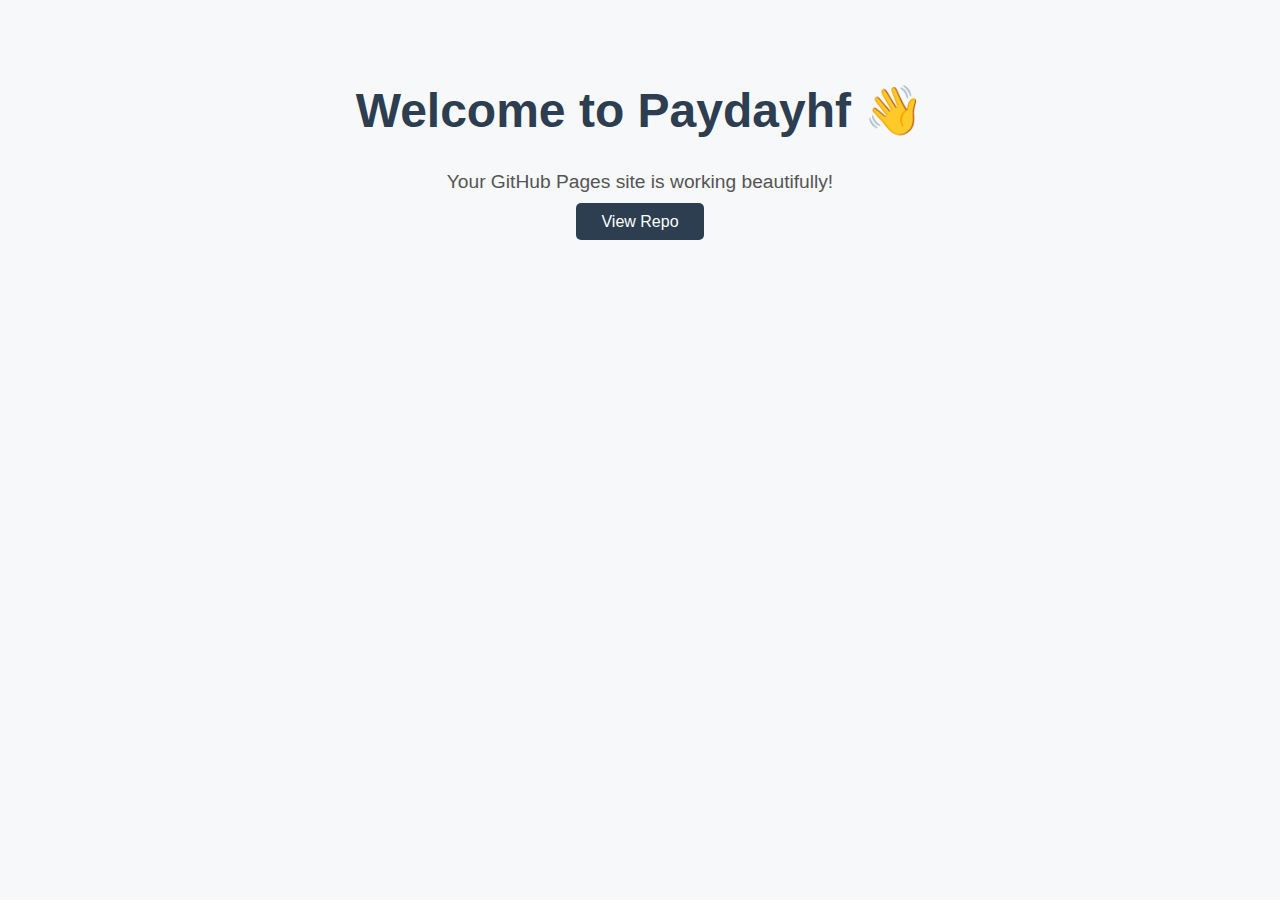
<file: index.html>
<!DOCTYPE html>
<html lang="en">
<head>
  <meta charset="UTF-8" />
  <meta name="viewport" content="width=device-width, initial-scale=1.0"/>
  <title>Paydayhf</title>
  <style>
    body {
      margin: 0;
      font-family: 'Segoe UI', sans-serif;
      background-color: #f7f8fa;
      text-align: center;
      padding: 50px;
    }
    h1 {
      font-size: 3em;
      color: #2c3e50;
    }
    p {
      color: #555;
      font-size: 1.2em;
    }
    .btn {
      margin-top: 20px;
      background: #2c3e50;
      color: white;
      padding: 10px 25px;
      border: none;
      border-radius: 5px;
      text-decoration: none;
      font-size: 1em;
      cursor: pointer;
    }
    .btn:hover {
      background: #34495e;
    }
  </style>
</head>
<body>
  <h1>Welcome to Paydayhf 👋</h1>
  <p>Your GitHub Pages site is working beautifully!</p>
  <a class="btn" href="https://github.com/Sotydaniel/Paydayhf" target="_blank">View Repo</a>
</body>
</html>
</file>
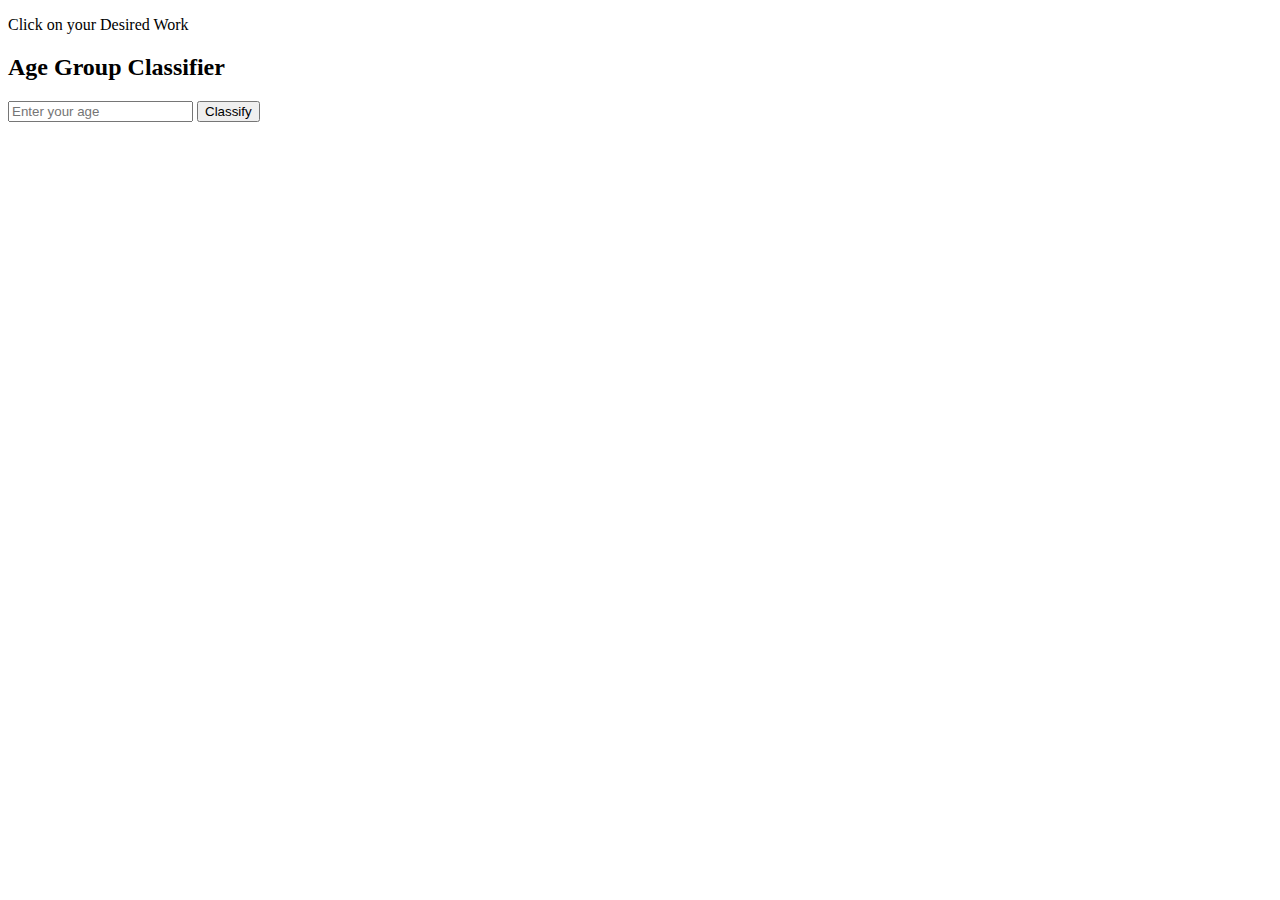
<file: Checker/Age Group Classifier.html>
<!DOCTYPE html>
<html lang="en">
<head>
    <meta charset="UTF-8">
    <meta name="viewport" content="width=device-width, initial-scale=1.0">
    <title>Document</title>
</head>
<body>
    <p>
    Click on your Desired Work
</p>    

 <div class="container">
<div class="section">
      <h2>Age Group Classifier</h2>
      <input type="number" id="ageInput" placeholder="Enter your age" />
      <button onclick="classifyAge()">Classify</button>
      <div class="result" id="ageGroupResult"></div>
    </div>
  </div>


<script>
 function classifyAge() {
      const age = parseInt(document.getElementById("ageInput").value);
      let group = "senior";
      if (age < 13) group = "child";
      else if (age < 20) group = "teenager";
      else if (age < 65) group = "adult";
      document.getElementById("ageGroupResult").innerText = `You are a ${group}.`;
    }
</script>
</body>
</html>
</file>
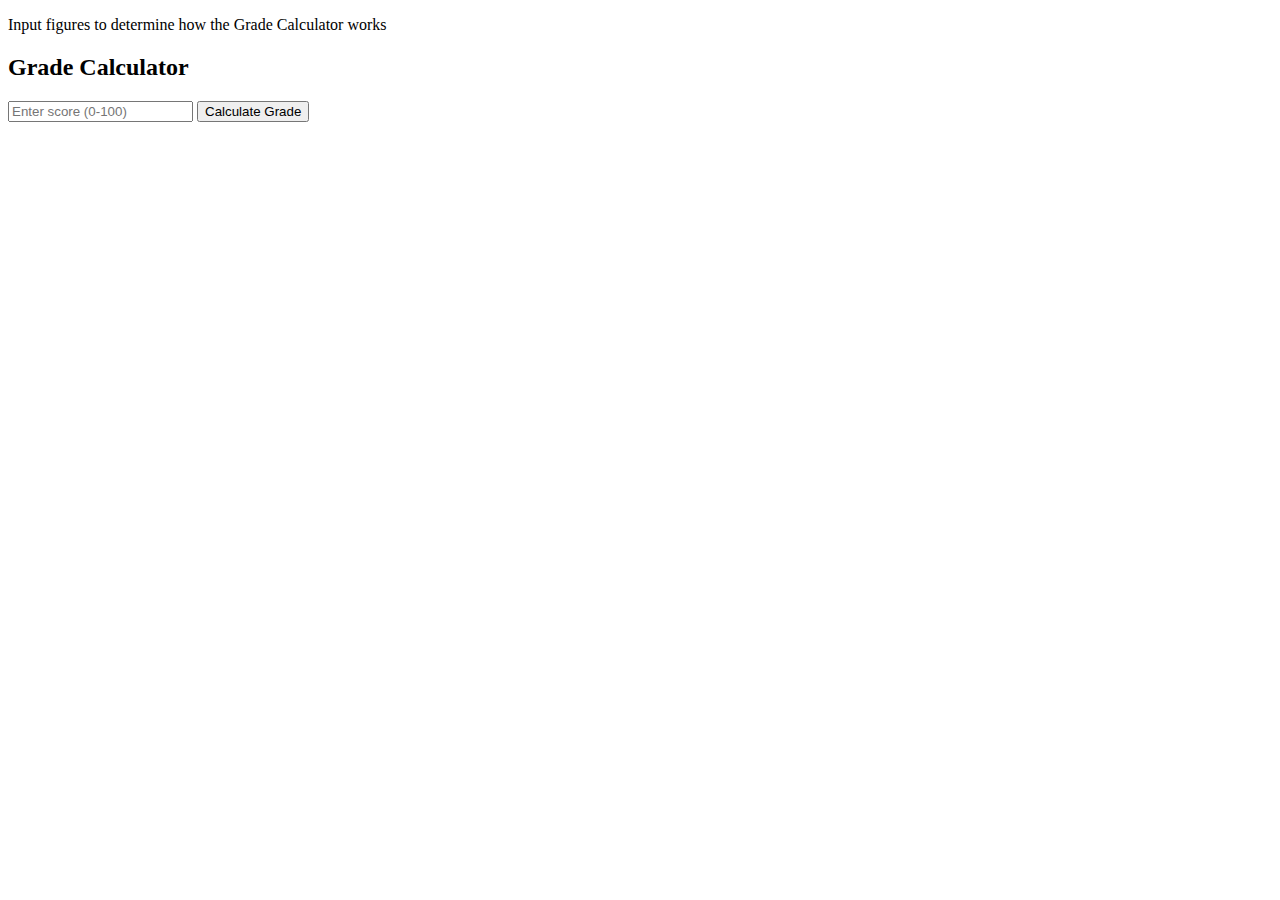
<file: Checker/Grade Calculator.html>
<!DOCTYPE html>
<html lang="en">
<head>
    <meta charset="UTF-8">
    <meta name="viewport" content="width=device-width, initial-scale=1.0">
    <title>Document</title>
</head>
<body>
<p>
    Input figures to determine how the Grade Calculator works
</p>    

 <div class="container">
<div class="section">
      <h2>Grade Calculator</h2>
      <input type="number" id="scoreInput" placeholder="Enter score (0-100)" />
      <button onclick="calculateGrade()">Calculate Grade</button>
      <div class="result" id="gradeResult"></div>
    </div>
</div>

<script>
    function calculateGrade() {
      const score = parseFloat(document.getElementById("scoreInput").value);
      let grade = "F";
      if (score >= 90) grade = "A";
      else if (score >= 80) grade = "B";
      else if (score >= 70) grade = "C";
      else if (score >= 60) grade = "D";
      document.getElementById("gradeResult").innerText = `Your grade is ${grade}.`;
    }

</script>
</body>
</html>
</file>
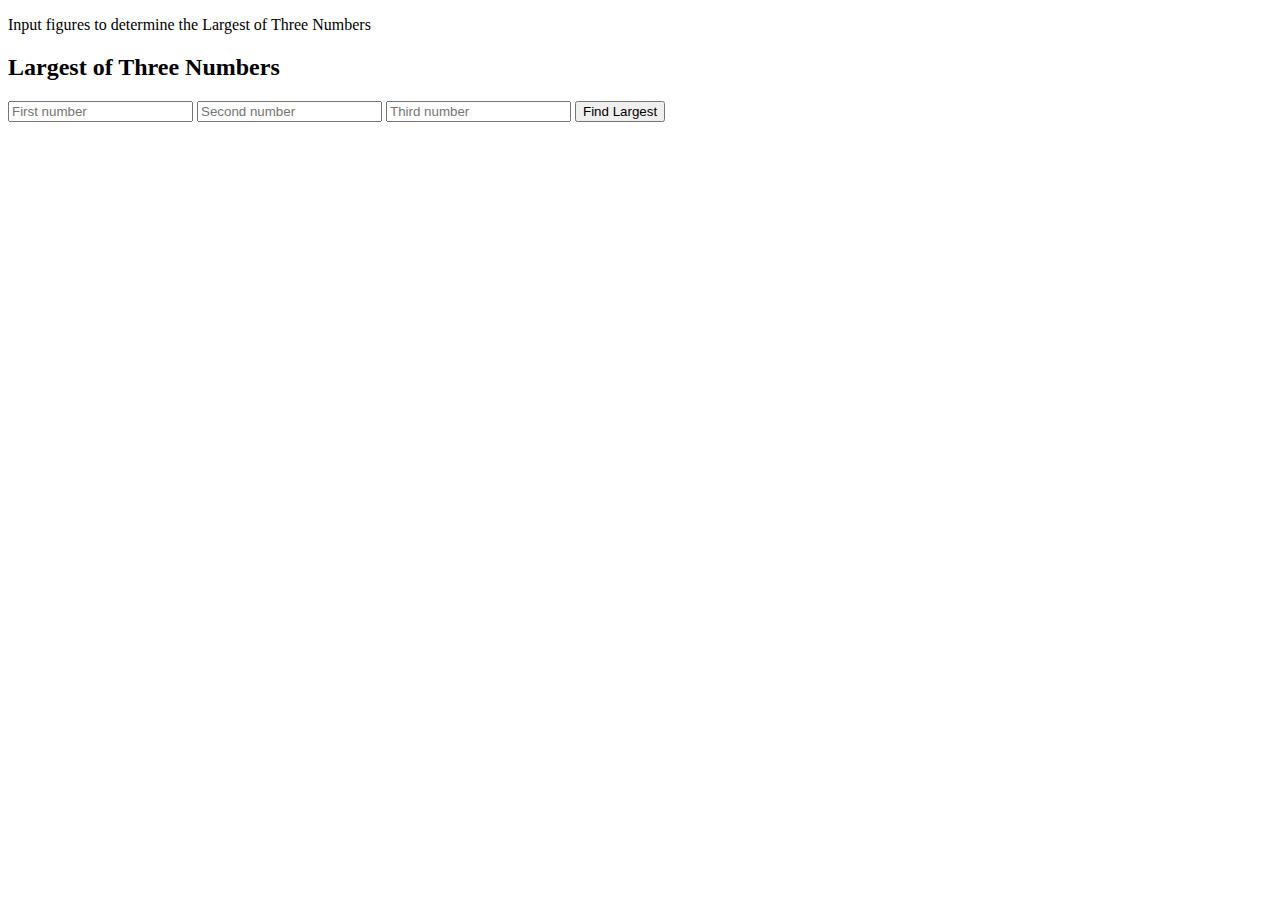
<file: Checker/Largest of Three Numbers.html>
<!DOCTYPE html>
<html lang="en">
<head>
    <meta charset="UTF-8">
    <meta name="viewport" content="width=device-width, initial-scale=1.0">
    <title>Document</title>
</head>
<body>
<p>
    Input figures to determine the Largest of Three Numbers
</p>    

 <div class="container">

     <div class="section">
      <h2>Largest of Three Numbers</h2>
      <input type="number" id="num1" placeholder="First number" />
      <input type="number" id="num2" placeholder="Second number" />
      <input type="number" id="num3" placeholder="Third number" />
      <button onclick="findLargest()">Find Largest</button>
      <div class="result" id="largestResult"></div>
    </div>
    </div>

    <script>
        function findLargest() {
      const a = parseFloat(document.getElementById("num1").value);
      const b = parseFloat(document.getElementById("num2").value);
      const c = parseFloat(document.getElementById("num3").value);
      const largest = Math.max(a, b, c);
      document.getElementById("largestResult").innerText = `The largest number is ${largest}.`;
    }
    </script>
</body>
</html>
</file>
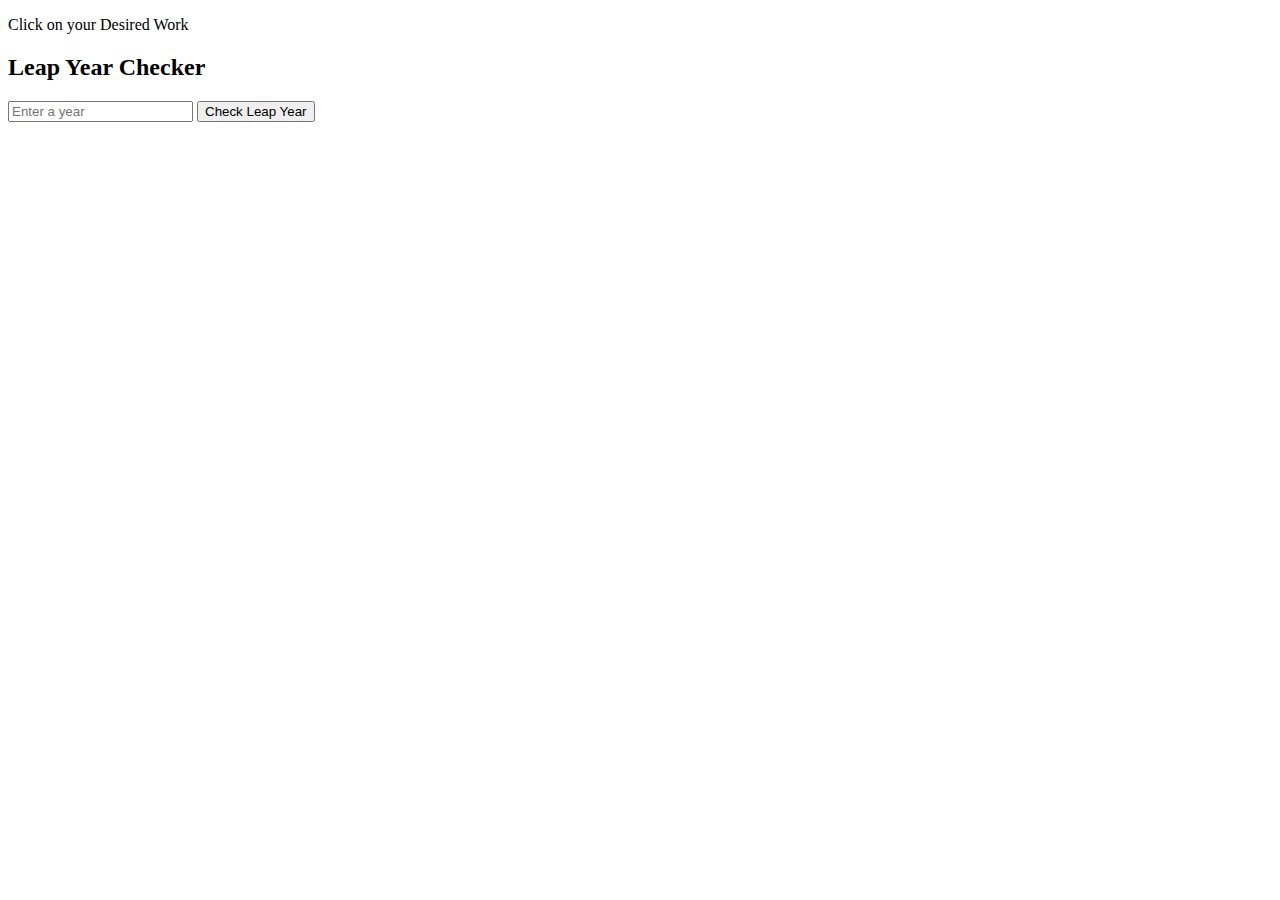
<file: Checker/Leap Year Checker.html>
<!DOCTYPE html>
<html lang="en">
<head>
    <meta charset="UTF-8">
    <meta name="viewport" content="width=device-width, initial-scale=1.0">
    <title>Document</title>
</head>
<body>

<p>
    Click on your Desired Work
</p>    

 <div class="container">
    <div class="section">
      <h2>Leap Year Checker</h2>
      <input type="number" id="yearInput" placeholder="Enter a year" />
      <button onclick="checkLeapYear()">Check Leap Year</button>
      <div class="result" id="leapYearResult"></div>
    </div>

</div>    

<script>
    
    function checkLeapYear() {
      const year = parseInt(document.getElementById("yearInput").value);
      const isLeap = (year % 4 === 0 && year % 100 !== 0) || (year % 400 === 0);
      document.getElementById("leapYearResult").innerText = `${year} is ${isLeap ? "a" : "not a"} leap year.`;
    }

</script>
</body>
</html>
</file>
